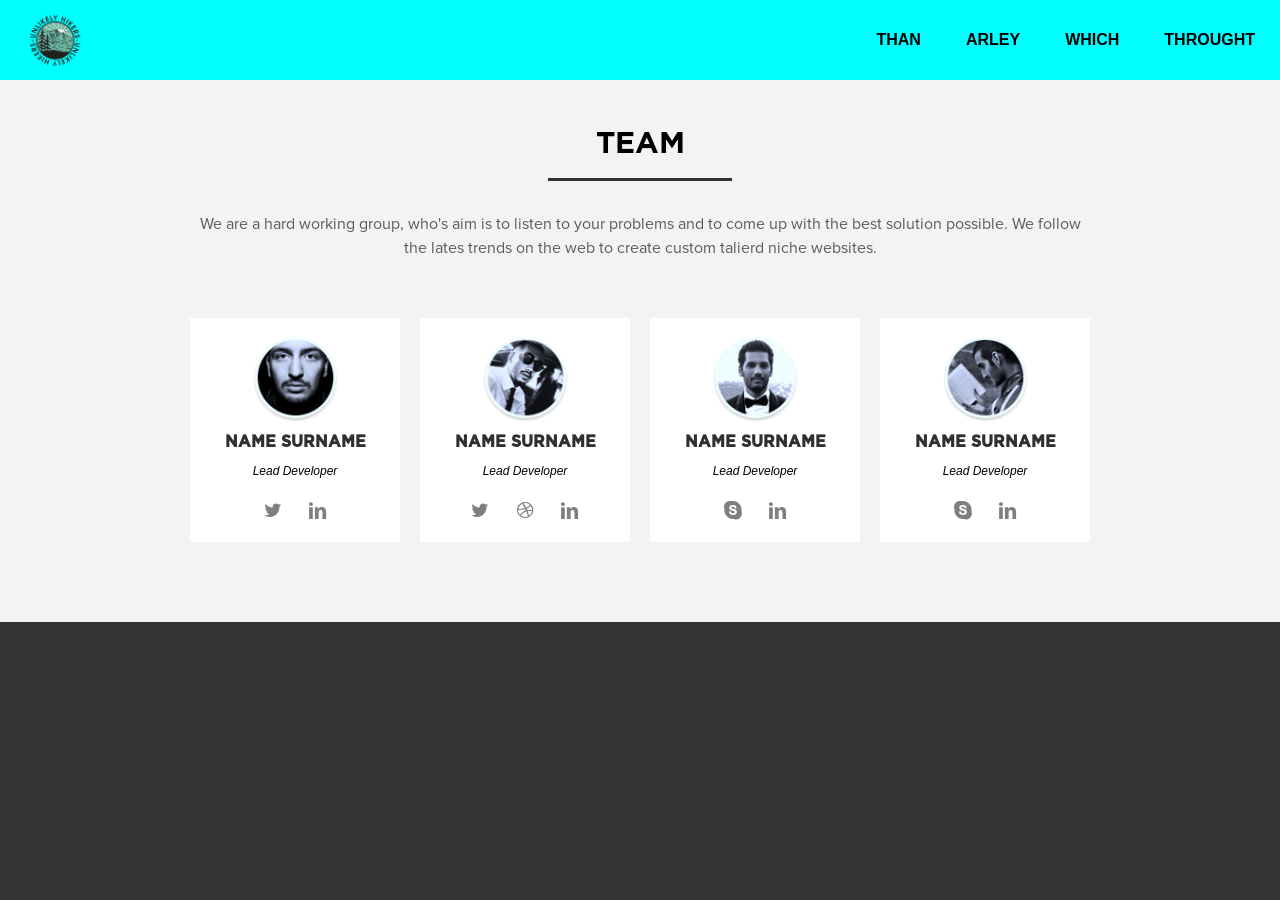
<file: index.html>
<!DOCTYPE html> <!-- делать быстрый коммент шифт+а+альт -->
<html lang="ru">

<head>
    <meta charset="UTF-8">
    <meta http-equiv="X-UA-Compatible" content="IE=edge">
    <meta name="viewport" content="width=device-width, initial-scale=1.0"> <!-- адаптив+отсутствие масштабирования. -->
    <title>Кружки мишлен</title> <!-- Название -->
    <link rel="stylesheet" href="source/css/style.css"> <!-- Подключение стилей -->
    <link rel="stylesheet" href="source/fonts/fontello-cf5548bc/css/fontello.css"> <!-- Подключение стилей -->

</head>

<body>
    <!-- Старт_контента -->
    <div class="wrapper">
        <header class="header">
            <div class="header__container">
                <div class="header__body">
                    <a href="https://i.pinimg.com/originals/81/dd/6c/81dd6cf19f863ed7ab3556e09006408a.png" class="header__logo">
                        <img src="img/logo.png" alt="123">
                    </a>
                    <div class="header__burger">
                        <span></span>
                    </div>
                    <nav class="header__menu menu">
                        <ul class="menu__list">
                            <li><a class="menu__link" href="#">arley</a></li>
                            <li><a class="menu__link" href="#">which</a></li>
                            <li><a class="menu__link" href="#">throught</a></li>
                            <li style="order:-1;"><a class="menu__link" href="#">than</a>
                                <span class="menu__arrow arrow"></span>
                                <ul class="sub-menu__list">
                                    <li><a class="sub-menu__link" href="#">arley</a></li>
                                    <li><a class="sub-menu__link" href="#">which</a>
                                        <span class="sub-menu__arrow arrow"></span>
                                        <ul class="sub-sub-menu__list">
                                            <li><a class="sub-sub-menu__link" href="#">arley</a></li>
                                            <li><a class="sub-sub-menu__link" href="#">arley</a></li>
                                            <li><a class="sub-sub-menu__link" href="#">arley</a></li>
                                            <li><a class="sub-sub-menu__link" href="#">arley</a></li>
                                        </ul>
                                    </li>
                                    <li><a class="sub-menu__link" href="#">throught</a></li>
                                    <li><a class="sub-menu__link" href="#">than</a>
                                </ul>
                            </li>
                        </ul>
                    </nav>
                </div>
            </div>
        </header>

<main class="page">
   <div class="team-block">
    <div class="team-block__container container">
        <div class="team-block__body">
            <div class="team-block__title">team</div>
            <div class="team-block__text">We are a hard working group, who's aim is to listen to your problems
                and to come up with the best solution possible. We follow the lates trends on
                the web to create custom talierd niche websites.</div>
            <div class="team-block__items items">
                <div class="items__item">
                    <div class="items__body">
                        <div class="items__picture">
                            <a href="#"><img src="img/1.jpg" alt=""></a>
                        </div>
                        <div class="items__title">name surname</div>
                        <div class="items__subtitle">lead developer</div>
                        <div class="items__website">
                            <a href="#"><i class="icon-twitter"></i></a>
                            <a href="#"><i class="icon-linkedin"></i></a>
                        </div>
                    </div>
                   
                </div>
                <div class="items__item">
                    <div class="items__body">
                        <div class="items__picture">
                            <a href="#"><img src="img/2.jpg" alt=""></a>
                        </div>
                        <div class="items__title">name surname</div>
                        <div class="items__subtitle">lead developer</div>
                        <div class="items__website">
                            <a href="#"><i class="icon-twitter"></i></a>
                            <a href="#"><i class="icon-dribbble"></i></a>
                            <a href="#"><i class="icon-linkedin"></i></a>
                        </div>
                    </div>
                   
                </div>
                <div class="items__item">
                    <div class="items__body">
                        <div class="items__picture">
                            <a href="#"><img src="img/3.jpg" alt=""></a>
                        </div>
                        <div class="items__title">name surname</div>
                        <div class="items__subtitle">lead developer</div>
                        <div class="items__website">
                            <a href="#"><i class="icon-skype"></i></a>
                            <a href="#"><i class="icon-linkedin"></i></a>
                        </div>
                    </div>
                   
                </div>
                <div class="items__item">
                    <div class="items__body">
                        <div class="items__picture">
                            <a href="#"><img src="img/4.jpg" alt=""></a>
                        </div>
                        <div class="items__title">name surname</div>
                        <div class="items__subtitle">lead developer</div>
                        <div class="items__website">
                            <a href="#"><i class="icon-skype"></i></a>
                            <a href="#"><i class="icon-linkedin"></i></a>
                        </div>
                    </div>
                   
                </div>

            </div>
        </div>
    </div>
   </div>
</main>
    </div>
    <script src="source/JS/jquery-3.6.3.min.js"></script>
    <script src="source/JS/script.js"></script>
</body><!-- Финиш_контента -->

</html>
</file>
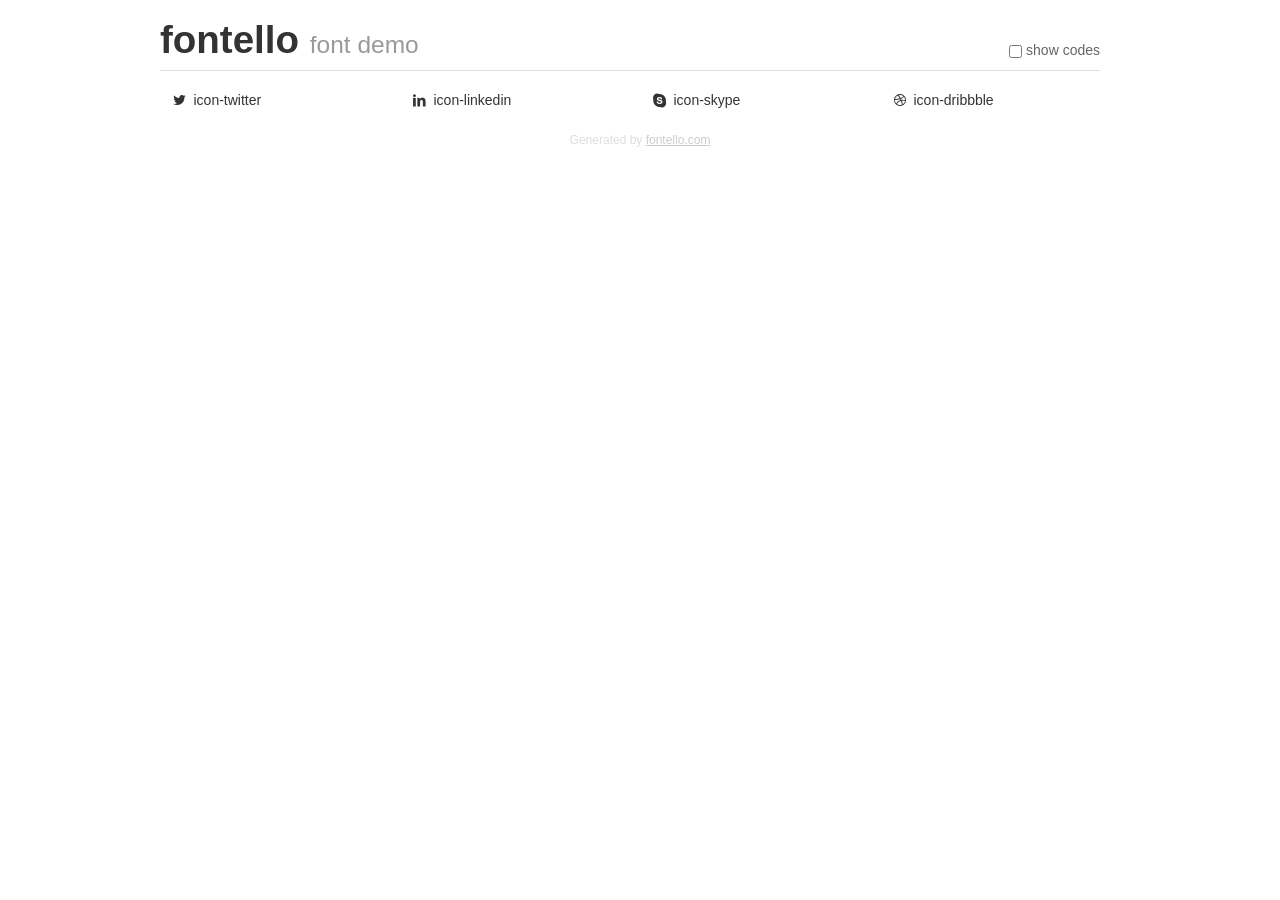
<file: source/fonts/fontello-0d0ecbe2/demo.html>
<!DOCTYPE html>
<html>
  <head>
  <!--[if lt IE 9]><script language="javascript" type="text/javascript" src="//html5shim.googlecode.com/svn/trunk/html5.js"></script><![endif]-->
  <meta charset="UTF-8">
  <style>
    html {
      font-size: 100%;
      -webkit-text-size-adjust: 100%;
      -ms-text-size-adjust: 100%;
    }
    a:focus {
      outline: thin dotted #333;
      outline: 5px auto -webkit-focus-ring-color;
      outline-offset: -2px;
    }
    a:hover,
    a:active {
      outline: 0;
    }
    input {
      margin: 0;
      font-size: 100%;
      vertical-align: middle;
      *overflow: visible;
      line-height: normal;
    }
    input::-moz-focus-inner {
      padding: 0;
      border: 0;
    }
    body {
      margin: 0;
      font-family: "Helvetica Neue", Helvetica, Arial, sans-serif;
      font-size: 14px;
      line-height: 20px;
      color: #333;
      background-color: #fff;
    }
    a {
      color: #08c;
      text-decoration: none;
    }
    a:hover {
      color: #005580;
      text-decoration: underline;
    }
    .row {
      margin-left: -20px;
      *zoom: 1;
    }
    .row:before,
    .row:after {
      display: table;
      content: "";
      line-height: 0;
    }
    .row:after {
      clear: both;
    }
    .span3 {
      float: left;
      min-height: 1px;
      margin-left: 20px;
      width: 220px;
    }
    .container {
      width: 940px;
      margin-right: auto;
      margin-left: auto;
      *zoom: 1;
    }
    .container:before,
    .container:after {
      display: table;
      content: "";
      line-height: 0;
    }
    .container:after {
      clear: both;
    }
    small {
      font-size: 85%;
    }
    h1 {
      margin: 10px 0;
      font-family: inherit;
      font-weight: bold;
      line-height: 20px;
      color: inherit;
      text-rendering: optimizelegibility;
      line-height: 40px;
      font-size: 38.5px;
    }
    h1 small {
      font-weight: normal;
      line-height: 1;
      color: #999;
      font-size: 24.5px;
    }

    body {
      margin-top: 90px;
    }
    .header {
      position: fixed;
      top: 0;
      left: 50%;
      margin-left: -480px;
      background-color: #fff;
      border-bottom: 1px solid #ddd;
      padding-top: 10px;
      z-index: 10;
    }
    .footer {
      color: #ddd;
      font-size: 12px;
      text-align: center;
      margin-top: 20px;
    }
    .footer a {
      color: #ccc;
      text-decoration: underline;
    }
    .the-icons {
      font-size: 14px;
      line-height: 24px;
    }
    .switch {
      position: absolute;
      right: 0;
      bottom: 10px;
      color: #666;
    }
    .switch input {
      margin-right: 0.3em;
    }
    .codesOn .i-name {
      display: none;
    }
    .codesOn .i-code {
      display: inline;
    }
    .i-code {
      display: none;
    }
    @font-face {
      font-family: 'fontello';
      src: url('./font/fontello.eot?29798974');
      src: url('./font/fontello.eot?29798974#iefix') format('embedded-opentype'),
           url('./font/fontello.woff?29798974') format('woff'),
           url('./font/fontello.ttf?29798974') format('truetype'),
           url('./font/fontello.svg?29798974#fontello') format('svg');
      font-weight: normal;
      font-style: normal;
    }
    .demo-icon {
      font-family: "fontello";
      font-style: normal;
      font-weight: normal;
      speak: never;
     
      display: inline-block;
      text-decoration: inherit;
      width: 1em;
      margin-right: .2em;
      text-align: center;
      /* opacity: .8; */
     
      /* For safety - reset parent styles, that can break glyph codes*/
      font-variant: normal;
      text-transform: none;
     
      /* fix buttons height, for twitter bootstrap */
      line-height: 1em;
     
      /* Animation center compensation - margins should be symmetric */
      /* remove if not needed */
      margin-left: .2em;
     
      /* You can be more comfortable with increased icons size */
      /* font-size: 120%; */
     
      /* Font smoothing. That was taken from TWBS */
      -webkit-font-smoothing: antialiased;
      -moz-osx-font-smoothing: grayscale;
     
      /* Uncomment for 3D effect */
      /* text-shadow: 1px 1px 1px rgba(127, 127, 127, 0.3); */
    }
    </style>
    <link rel="stylesheet" href="css/animation.css"><!--[if IE 7]><link rel="stylesheet" href="css/" + font.fontname + "-ie7.css"><![endif]-->
    <script>
      function toggleCodes(on) {
        var obj = document.getElementById('icons');
      
        if (on) {
          obj.className += ' codesOn';
        } else {
          obj.className = obj.className.replace(' codesOn', '');
        }
      }
    </script>
  </head>
  <body>
    <div class="container header">
      <h1>fontello <small>font demo</small></h1>
      <label class="switch">
        <input type="checkbox" onclick="toggleCodes(this.checked)">show codes
      </label>
    </div>
    <div class="container" id="icons">
      <div class="row">
        <div class="span3" title="Code: 0x0f01">
          <i class="demo-icon icon-twitter">&#x0f01;</i> <span class="i-name">icon-twitter</span><span class="i-code">0x0f01</span>
        </div>
        <div class="span3" title="Code: 0x0f02">
          <i class="demo-icon icon-linkedin">&#x0f02;</i> <span class="i-name">icon-linkedin</span><span class="i-code">0x0f02</span>
        </div>
        <div class="span3" title="Code: 0x0f03">
          <i class="demo-icon icon-skype">&#x0f03;</i> <span class="i-name">icon-skype</span><span class="i-code">0x0f03</span>
        </div>
        <div class="span3" title="Code: 0x0f04">
          <i class="demo-icon icon-dribbble">&#x0f04;</i> <span class="i-name">icon-dribbble</span><span class="i-code">0x0f04</span>
        </div>
      </div>
    </div>
    <div class="container footer">Generated by <a href="https://fontello.com">fontello.com</a></div>
  </body>
</html>
</file>
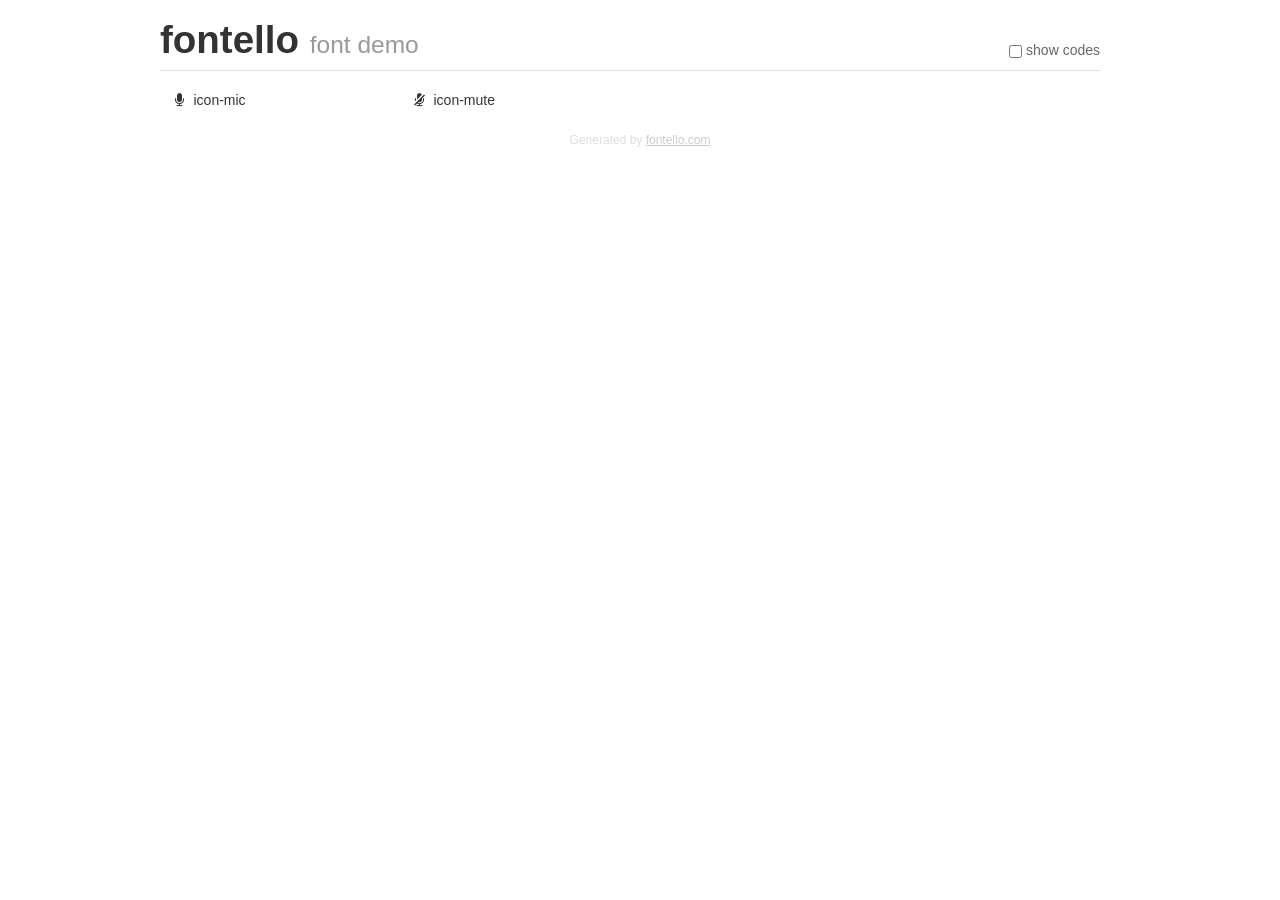
<file: source/fonts/fontello-cf5548bc/demo.html>
<!DOCTYPE html>
<html>
  <head>
  <!--[if lt IE 9]><script language="javascript" type="text/javascript" src="//html5shim.googlecode.com/svn/trunk/html5.js"></script><![endif]-->
  <meta charset="UTF-8">
  <style>
    html {
      font-size: 100%;
      -webkit-text-size-adjust: 100%;
      -ms-text-size-adjust: 100%;
    }
    a:focus {
      outline: thin dotted #333;
      outline: 5px auto -webkit-focus-ring-color;
      outline-offset: -2px;
    }
    a:hover,
    a:active {
      outline: 0;
    }
    input {
      margin: 0;
      font-size: 100%;
      vertical-align: middle;
      *overflow: visible;
      line-height: normal;
    }
    input::-moz-focus-inner {
      padding: 0;
      border: 0;
    }
    body {
      margin: 0;
      font-family: "Helvetica Neue", Helvetica, Arial, sans-serif;
      font-size: 14px;
      line-height: 20px;
      color: #333;
      background-color: #fff;
    }
    a {
      color: #08c;
      text-decoration: none;
    }
    a:hover {
      color: #005580;
      text-decoration: underline;
    }
    .row {
      margin-left: -20px;
      *zoom: 1;
    }
    .row:before,
    .row:after {
      display: table;
      content: "";
      line-height: 0;
    }
    .row:after {
      clear: both;
    }
    .span3 {
      float: left;
      min-height: 1px;
      margin-left: 20px;
      width: 220px;
    }
    .container {
      width: 940px;
      margin-right: auto;
      margin-left: auto;
      *zoom: 1;
    }
    .container:before,
    .container:after {
      display: table;
      content: "";
      line-height: 0;
    }
    .container:after {
      clear: both;
    }
    small {
      font-size: 85%;
    }
    h1 {
      margin: 10px 0;
      font-family: inherit;
      font-weight: bold;
      line-height: 20px;
      color: inherit;
      text-rendering: optimizelegibility;
      line-height: 40px;
      font-size: 38.5px;
    }
    h1 small {
      font-weight: normal;
      line-height: 1;
      color: #999;
      font-size: 24.5px;
    }

    body {
      margin-top: 90px;
    }
    .header {
      position: fixed;
      top: 0;
      left: 50%;
      margin-left: -480px;
      background-color: #fff;
      border-bottom: 1px solid #ddd;
      padding-top: 10px;
      z-index: 10;
    }
    .footer {
      color: #ddd;
      font-size: 12px;
      text-align: center;
      margin-top: 20px;
    }
    .footer a {
      color: #ccc;
      text-decoration: underline;
    }
    .the-icons {
      font-size: 14px;
      line-height: 24px;
    }
    .switch {
      position: absolute;
      right: 0;
      bottom: 10px;
      color: #666;
    }
    .switch input {
      margin-right: 0.3em;
    }
    .codesOn .i-name {
      display: none;
    }
    .codesOn .i-code {
      display: inline;
    }
    .i-code {
      display: none;
    }
    @font-face {
      font-family: 'fontello';
      src: url('./font/fontello.eot?85617626');
      src: url('./font/fontello.eot?85617626#iefix') format('embedded-opentype'),
           url('./font/fontello.woff?85617626') format('woff'),
           url('./font/fontello.ttf?85617626') format('truetype'),
           url('./font/fontello.svg?85617626#fontello') format('svg');
      font-weight: normal;
      font-style: normal;
    }
    .demo-icon {
      font-family: "fontello";
      font-style: normal;
      font-weight: normal;
      speak: never;
     
      display: inline-block;
      text-decoration: inherit;
      width: 1em;
      margin-right: .2em;
      text-align: center;
      /* opacity: .8; */
     
      /* For safety - reset parent styles, that can break glyph codes*/
      font-variant: normal;
      text-transform: none;
     
      /* fix buttons height, for twitter bootstrap */
      line-height: 1em;
     
      /* Animation center compensation - margins should be symmetric */
      /* remove if not needed */
      margin-left: .2em;
     
      /* You can be more comfortable with increased icons size */
      /* font-size: 120%; */
     
      /* Font smoothing. That was taken from TWBS */
      -webkit-font-smoothing: antialiased;
      -moz-osx-font-smoothing: grayscale;
     
      /* Uncomment for 3D effect */
      /* text-shadow: 1px 1px 1px rgba(127, 127, 127, 0.3); */
    }
    </style>
    <link rel="stylesheet" href="css/animation.css"><!--[if IE 7]><link rel="stylesheet" href="css/" + font.fontname + "-ie7.css"><![endif]-->
    <script>
      function toggleCodes(on) {
        var obj = document.getElementById('icons');
      
        if (on) {
          obj.className += ' codesOn';
        } else {
          obj.className = obj.className.replace(' codesOn', '');
        }
      }
    </script>
  </head>
  <body>
    <div class="container header">
      <h1>fontello <small>font demo</small></h1>
      <label class="switch">
        <input type="checkbox" onclick="toggleCodes(this.checked)">show codes
      </label>
    </div>
    <div class="container" id="icons">
      <div class="row">
        <div class="span3" title="Code: 0xf130">
          <i class="demo-icon icon-mic">&#xf130;</i> <span class="i-name">icon-mic</span><span class="i-code">0xf130</span>
        </div>
        <div class="span3" title="Code: 0xf131">
          <i class="demo-icon icon-mute">&#xf131;</i> <span class="i-name">icon-mute</span><span class="i-code">0xf131</span>
        </div>
      </div>
    </div>
    <div class="container footer">Generated by <a href="https://fontello.com">fontello.com</a></div>
  </body>
</html>
</file>
<file: source/css/style.css>
@charset "UTF-8";
/*Обнуление*/
@import url(https://fonts.googleapis.com/css?family=Lexend+Mega:100,200,300,regular,500,600,700,800,900);
@import "../fonts/fontello-0d0ecbe2/css/fontello.css";
@import url("../fonts/Gotham-Bold.otf");
* {
  padding: 0;
  margin: 0;
  border: 0;
}

*, *:before, *:after {
  -webkit-box-sizing: border-box;
  box-sizing: border-box;
}

:focus, :active {
  outline: none;
}

a:focus, a:active {
  outline: none;
}

nav, footer, header, aside {
  display: block;
}

html, body {
  height: 100%;
  width: 100%;
  font-size: 100%;
  line-height: 1;
  font-size: 14px;
  -ms-text-size-adjust: 100%;
  -moz-text-size-adjust: 100%;
  -webkit-text-size-adjust: 100%;
}

input, button, textarea {
  font-family: inherit;
}

input::-ms-clear {
  display: none;
}

button {
  cursor: pointer;
}

button::-moz-focus-inner {
  padding: 0;
  border: 0;
}

a, a:visited {
  text-decoration: none;
}

a:hover {
  text-decoration: none;
}

ul li {
  list-style: none;
}

img {
  vertical-align: top;
}

h1, h2, h3, h4, h5, h6 {
  font-size: inherit;
  font-weight: inherit;
}

/*--------------------*/
/* подключение_нулевых стилей */
/* Шрифты */
@font-face {
  font-family: "Gotham-Bold";
  src: local("Gotham-Bold"), url(../fonts/Gotham-Bold.otf);
}
@font-face {
  font-family: "Proximanova-regular";
  src: local("Proximanova-regular"), url(../fonts/proximanova-regular.otf);
}
i {
  display: block;
  color: #7f7f7f;
  font-size: 1.2rem;
}

.items__website a {
  display: inline-block;
  cursor: pointer;
  margin: 0 7px;
}

/* Шрифты_конец */
/* Шаблоны */
body {
  height: 100%;
  background-color: #333;
  min-width: 280px;
  font-family: "Helvetica Neue", Helvetica, sans-serif;
}

body._lock {
  overflow: hidden;
}

html {
  font-size: 16px;
}

.container {
  margin: 0 auto;
  max-width: 900px;
}

.wrapper {
  min-height: 100%;
}

.menu__list li {
  position: relative;
}

.menu__list > li a {
  display: inline-block;
}

.header {
  position: fixed;
  z-index: 9;
  top: 0;
  left: 0;
  width: 100%;
  padding: 0 25px;
}
.header::before {
  content: "";
  position: absolute;
  top: 0;
  background-color: aqua;
  left: 0;
  width: 100%;
  height: 100%;
  z-index: 10;
}

.header__container {
  max-width: 1440px;
  margin: 0 auto;
}

.header__body {
  display: -webkit-box;
  display: -ms-flexbox;
  display: flex;
  -webkit-box-pack: justify;
      -ms-flex-pack: justify;
          justify-content: space-between;
  -webkit-box-align: center;
      -ms-flex-align: center;
          align-items: center;
  height: 80px;
}

.header__logo {
  -webkit-box-flex: 0;
      -ms-flex: 0 0 60px;
          flex: 0 0 60px;
  height: 60px;
  position: relative;
  z-index: 50;
}

.header__logo img {
  max-height: 100%;
  width: 100%;
  border-radius: 50%;
}

.header__burger {
  display: none;
  -webkit-transition: all 0.4s;
  transition: all 0.4s;
  position: relative;
  z-index: 50;
  width: 35px;
  height: 25px;
}

.header__burger::before, .header__burger span, .header__burger::after {
  position: absolute;
  width: 100%;
  height: 2.5px;
  -webkit-transition: inherit;
  transition: inherit;
  background-color: aliceblue;
}

.header__burger::before,
.header__burger::after {
  content: "";
}

.header__burger::before {
  top: 0;
  left: 0;
  -webkit-transform: translate(0, 0) rotate(0deg);
          transform: translate(0, 0) rotate(0deg);
}

.header__burger span {
  top: 50%;
  left: 50%;
  -webkit-transform: translate(-50%, -50%) scale(1);
          transform: translate(-50%, -50%) scale(1);
}

.header__burger::after {
  bottom: 0;
  left: 0;
  -webkit-transform: translate(0, 0) rotate(0deg);
          transform: translate(0, 0) rotate(0deg);
}

.header__burger._active::before {
  top: 50%;
  left: 50%;
  -webkit-transform: translate(-50%, -50%) rotate(45deg);
          transform: translate(-50%, -50%) rotate(45deg);
}
.header__burger._active span {
  -webkit-transform: translate(-50%, -50%) scale(0);
          transform: translate(-50%, -50%) scale(0);
}
.header__burger._active::after {
  bottom: 50%;
  left: 50%;
  -webkit-transform: translate(-50%, 50%) rotate(-45deg);
          transform: translate(-50%, 50%) rotate(-45deg);
}

.menu__list {
  display: -webkit-box;
  display: -ms-flexbox;
  display: flex;
  position: relative;
  z-index: 30;
}

.menu__list > li {
  margin-left: 45px;
}

.menu__link {
  color: black;
  font-weight: 700;
  font-size: 1rem;
  text-transform: uppercase;
}

.menu__link._active {
  margin-right: 20px;
}

.sub-menu__list {
  display: none;
  position: absolute;
  top: 15px;
  left: 0;
  padding-top: 15px;
  min-width: 240px;
}

.sub-sub-menu__list {
  display: none;
  position: absolute;
  top: 0px;
  left: 100%;
  padding-top: 0px;
  min-width: 240px;
}

.sub-menu__list > li {
  background-color: aquamarine;
  padding: 15px;
}

.sub-sub-menu__list > li {
  background-color: rgb(45, 155, 199);
  padding: 15px;
}

.sub-menu__list._open,
.sub-sub-menu__list._open {
  display: block;
}

.sub-menu__link {
  color: black;
  font-weight: 700;
  font-size: 1rem;
  text-transform: uppercase;
}

.sub-sub-menu__link {
  color: rgb(255, 255, 255);
  font-weight: 700;
  font-size: 1rem;
  text-transform: uppercase;
}

.arrow {
  cursor: pointer;
  width: 0;
  height: 0;
  position: absolute;
  right: 0;
  border-top: 10px solid black;
  border-left: 7px solid transparent;
  border-right: 7px solid transparent;
  -webkit-transform: rotate(0deg);
          transform: rotate(0deg);
  -webkit-transition: all 0.3s;
  transition: all 0.3s;
  display: none;
  z-index: 30;
}

body._touch .arrow {
  display: block;
}

.arrow._active {
  -webkit-transform: rotate(90deg);
          transform: rotate(90deg);
}

.menu__arrow {
  top: 3px;
}

.sub-menu__arrow {
  top: 19px;
  right: 5px;
}

.team-block {
  padding: 2% 25px;
  padding-top: 3.0625rem;
  /* 49/900 */
  padding-bottom: 5rem;
  /* 49/900 */
  background-color: #f3f3f3;
}

.team-block__title {
  font-family: "Gotham-Bold", "Helvetica Neue", Helvetica, sans-serif;
  text-transform: uppercase;
  text-align: center;
  font-size: 1.875rem;
  position: relative;
  display: block;
  z-index: 3;
  padding-bottom: 0.7333333333em;
  margin-bottom: 1.0333333333em;
}
.team-block__title::before {
  content: "";
  z-index: 3;
  position: absolute;
  bottom: 0;
  left: 50%;
  height: 3px;
  background-color: #303030;
  width: 20.444444%;
  /* 184/900 */
  -webkit-transform: translateX(-50%);
          transform: translateX(-50%);
}

.team-block__text {
  color: #5a5a5a;
  font-size: 1rem;
  line-height: 150%;
  /* 24/16 */
  text-align: center;
  font-family: "Proximanova-regular", "Helvetica Neue", Helvetica, sans-serif;
  margin-bottom: 6.45%;
  /* 58/900 */
}

.items {
  display: -webkit-box;
  display: -ms-flexbox;
  display: flex;
  margin: -10px;
}

.items__item {
  -webkit-box-flex: 1;
      -ms-flex: 1 1 25%;
          flex: 1 1 25%;
  padding: 10px;
}

.items__body {
  text-align: center;
  background-color: #fff;
  padding-top: 9.047619%;
  /* 19/210 */
  padding-bottom: 10.47619%;
  /* 22/210 */
}

.items__picture {
  margin-bottom: 5.714286%;
  /* 12/210 */
}

.items__picture a {
  margin: 0 auto;
  display: block;
  width: 40.47619%;
  /* 85/210 */
  height: 40.47619%;
  /* 85/210 */
  border-radius: 50%;
  overflow: hidden;
}

.items__picture a img {
  display: block;
  width: 100%;
  height: 100%;
}

.items__title {
  font-family: "Gotham-Bold", "Helvetica Neue", Helvetica, sans-serif;
  text-transform: uppercase;
  font-size: 1rem;
  color: #303030;
  margin-bottom: 7.142857%;
  /* 15/210 */
  font-weight: 700;
}

.items__subtitle {
  font-size: 0.75rem;
  font-family: "Georgia", "Helvetica Neue", Helvetica, sans-serif;
  font-style: italic;
  text-transform: capitalize;
  margin-bottom: 11.428571%;
  /* 24/210 */
}

@media (min-width: 768px) {
  body._mouse .menu__list > li:hover .sub-menu__list {
    display: block;
  }

  body._mouse .sub-menu__list > li:hover .sub-sub-menu__list {
    display: block;
  }

  main {
    padding-top: 80px;
  }
}
@media (max-width: 767px) {
  .header {
    padding: 0 15px;
  }

  main {
    padding-top: 60px;
  }

  .header::before {
    content: "";
    position: absolute;
    top: 0;
    background-color: aqua;
    left: 0;
    width: 100%;
    height: 100%;
    z-index: 20;
  }

  .header__body {
    height: 60px;
  }

  .header__logo {
    -webkit-box-flex: 0;
        -ms-flex: 0 0 50px;
            flex: 0 0 50px;
    height: 50px;
  }

  .header__menu {
    -webkit-transition: all 0.4s;
    transition: all 0.4s;
    padding-top: 65px;
    position: fixed;
    width: 100%;
    height: 100%;
    top: -100%;
    left: 0;
    background-color: rgba(250, 250, 250, 0.933);
    z-index: 10;
  }

  .header__menu._active {
    top: 0;
    left: 0;
  }

  .menu__list {
    display: block;
  }

  .header__burger {
    display: block;
  }

  .menu__list li {
    margin-left: 0;
    padding: 0px 0;
  }

  .sub-menu__list li {
    padding: 0px;
  }

  .sub-menu__list,
.sub-sub-menu__list {
    position: relative;
    left: 0px;
    top: 0px;
  }

  .sub-menu__list {
    padding: 0;
  }

  .sub-sub-menu__list {
    padding: 0;
  }

  .menu__list li a {
    padding: 15px;
  }

  .arrow {
    right: 25px;
    top: 19px;
  }
}
@media (min-width: 375px) {
  .items {
    -ms-flex-wrap: wrap;
        flex-wrap: wrap;
  }
}
@media (min-width: 375px) and (max-width: 768px) {
  .items__item {
    -webkit-box-flex: 1;
        -ms-flex: 1 1 50%;
            flex: 1 1 50%;
  }
}
@media (max-width: 992px) {
  .team-block__title {
    margin-bottom: 0.75em;
  }

  .team-block {
    padding-left: 15px;
    padding-right: 15px;
    padding-top: 1.5rem;
    /* 49/900 */
    padding-bottom: 2.5rem;
    /* 49/900 */
  }
}
@media (max-width: 374px) {
  .items {
    display: block;
  }

  .items__item {
    -webkit-box-flex: 1;
        -ms-flex: 1 1 100%;
            flex: 1 1 100%;
  }
}
@media (max-width: 576px) {
  .team-block {
    padding-bottom: 1.5rem;
    /* 49/900 */
  }
}
</file>
<file: source/fonts/fontello-cf5548bc/css/fontello.css>
@font-face {
  font-family: 'fontello';
  src: url('../font/fontello.eot?74461903');
  src: url('../font/fontello.eot?74461903#iefix') format('embedded-opentype'),
       url('../font/fontello.woff2?74461903') format('woff2'),
       url('../font/fontello.woff?74461903') format('woff'),
       url('../font/fontello.ttf?74461903') format('truetype'),
       url('../font/fontello.svg?74461903#fontello') format('svg');
  font-weight: normal;
  font-style: normal;
}
/* Chrome hack: SVG is rendered more smooth in Windozze. 100% magic, uncomment if you need it. */
/* Note, that will break hinting! In other OS-es font will be not as sharp as it could be */
/*
@media screen and (-webkit-min-device-pixel-ratio:0) {
  @font-face {
    font-family: 'fontello';
    src: url('../font/fontello.svg?74461903#fontello') format('svg');
  }
}
*/
[class^="icon-"]:before, [class*=" icon-"]:before {
  font-family: "fontello";
  font-style: normal;
  font-weight: normal;
  speak: never;

  display: inline-block;
  text-decoration: inherit;
  width: 1em;
  margin-right: .2em;
  text-align: center;
  /* opacity: .8; */

  /* For safety - reset parent styles, that can break glyph codes*/
  font-variant: normal;
  text-transform: none;

  /* fix buttons height, for twitter bootstrap */
  line-height: 1em;

  /* Animation center compensation - margins should be symmetric */
  /* remove if not needed */
  margin-left: .2em;

  /* you can be more comfortable with increased icons size */
  /* font-size: 120%; */

  /* Font smoothing. That was taken from TWBS */
  -webkit-font-smoothing: antialiased;
  -moz-osx-font-smoothing: grayscale;

  /* Uncomment for 3D effect */
  /* text-shadow: 1px 1px 1px rgba(127, 127, 127, 0.3); */
}

.icon-mic:before { content: '\f130'; } /* '' */
.icon-mute:before { content: '\f131'; } /* '' */
</file>
<file: source/fonts/fontello-0d0ecbe2/css/animation.css>
/*
   Animation example, for spinners
*/
.animate-spin {
  -moz-animation: spin 2s infinite linear;
  -o-animation: spin 2s infinite linear;
  -webkit-animation: spin 2s infinite linear;
  animation: spin 2s infinite linear;
  display: inline-block;
}
@-moz-keyframes spin {
  0% {
    -moz-transform: rotate(0deg);
    -o-transform: rotate(0deg);
    -webkit-transform: rotate(0deg);
    transform: rotate(0deg);
  }

  100% {
    -moz-transform: rotate(359deg);
    -o-transform: rotate(359deg);
    -webkit-transform: rotate(359deg);
    transform: rotate(359deg);
  }
}
@-webkit-keyframes spin {
  0% {
    -moz-transform: rotate(0deg);
    -o-transform: rotate(0deg);
    -webkit-transform: rotate(0deg);
    transform: rotate(0deg);
  }

  100% {
    -moz-transform: rotate(359deg);
    -o-transform: rotate(359deg);
    -webkit-transform: rotate(359deg);
    transform: rotate(359deg);
  }
}
@-o-keyframes spin {
  0% {
    -moz-transform: rotate(0deg);
    -o-transform: rotate(0deg);
    -webkit-transform: rotate(0deg);
    transform: rotate(0deg);
  }

  100% {
    -moz-transform: rotate(359deg);
    -o-transform: rotate(359deg);
    -webkit-transform: rotate(359deg);
    transform: rotate(359deg);
  }
}
@-ms-keyframes spin {
  0% {
    -moz-transform: rotate(0deg);
    -o-transform: rotate(0deg);
    -webkit-transform: rotate(0deg);
    transform: rotate(0deg);
  }

  100% {
    -moz-transform: rotate(359deg);
    -o-transform: rotate(359deg);
    -webkit-transform: rotate(359deg);
    transform: rotate(359deg);
  }
}
@keyframes spin {
  0% {
    -moz-transform: rotate(0deg);
    -o-transform: rotate(0deg);
    -webkit-transform: rotate(0deg);
    transform: rotate(0deg);
  }

  100% {
    -moz-transform: rotate(359deg);
    -o-transform: rotate(359deg);
    -webkit-transform: rotate(359deg);
    transform: rotate(359deg);
  }
}
</file>
<file: source/fonts/fontello-cf5548bc/css/animation.css>
/*
   Animation example, for spinners
*/
.animate-spin {
  -moz-animation: spin 2s infinite linear;
  -o-animation: spin 2s infinite linear;
  -webkit-animation: spin 2s infinite linear;
  animation: spin 2s infinite linear;
  display: inline-block;
}
@-moz-keyframes spin {
  0% {
    -moz-transform: rotate(0deg);
    -o-transform: rotate(0deg);
    -webkit-transform: rotate(0deg);
    transform: rotate(0deg);
  }

  100% {
    -moz-transform: rotate(359deg);
    -o-transform: rotate(359deg);
    -webkit-transform: rotate(359deg);
    transform: rotate(359deg);
  }
}
@-webkit-keyframes spin {
  0% {
    -moz-transform: rotate(0deg);
    -o-transform: rotate(0deg);
    -webkit-transform: rotate(0deg);
    transform: rotate(0deg);
  }

  100% {
    -moz-transform: rotate(359deg);
    -o-transform: rotate(359deg);
    -webkit-transform: rotate(359deg);
    transform: rotate(359deg);
  }
}
@-o-keyframes spin {
  0% {
    -moz-transform: rotate(0deg);
    -o-transform: rotate(0deg);
    -webkit-transform: rotate(0deg);
    transform: rotate(0deg);
  }

  100% {
    -moz-transform: rotate(359deg);
    -o-transform: rotate(359deg);
    -webkit-transform: rotate(359deg);
    transform: rotate(359deg);
  }
}
@-ms-keyframes spin {
  0% {
    -moz-transform: rotate(0deg);
    -o-transform: rotate(0deg);
    -webkit-transform: rotate(0deg);
    transform: rotate(0deg);
  }

  100% {
    -moz-transform: rotate(359deg);
    -o-transform: rotate(359deg);
    -webkit-transform: rotate(359deg);
    transform: rotate(359deg);
  }
}
@keyframes spin {
  0% {
    -moz-transform: rotate(0deg);
    -o-transform: rotate(0deg);
    -webkit-transform: rotate(0deg);
    transform: rotate(0deg);
  }

  100% {
    -moz-transform: rotate(359deg);
    -o-transform: rotate(359deg);
    -webkit-transform: rotate(359deg);
    transform: rotate(359deg);
  }
}
</file>
